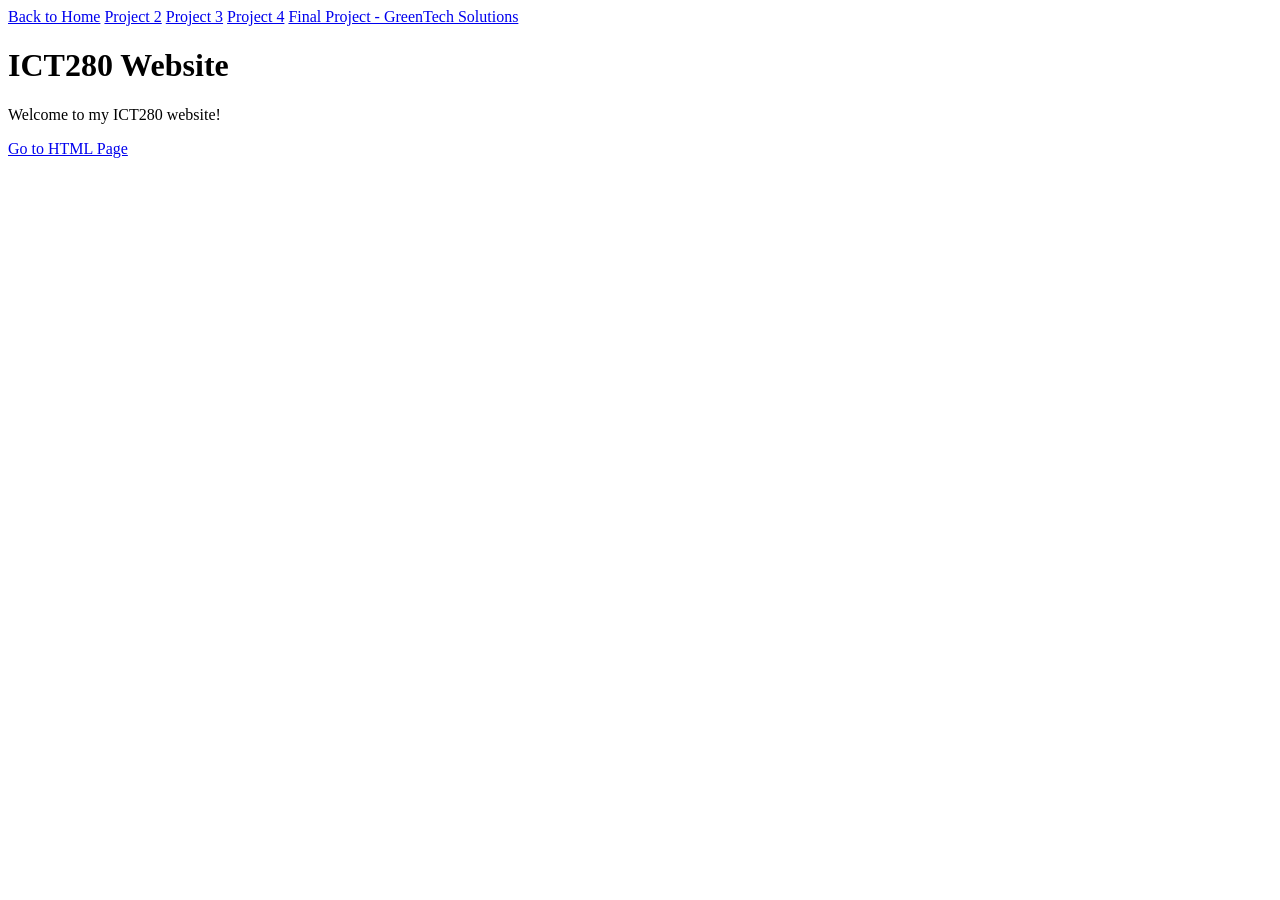
<file: index.html>
<!DOCTYPE html>
<html>
<head>
<title>ICT280 Home</title>
</head>
<body>

<a href="index.html">Back to Home</a>
<a href="html/project2.html">Project 2</a>
<a href="html/project3.html">Project 3</a>
<a href="project4/project4.html">Project 4</a>
<a href="final/index.html">Final Project - GreenTech Solutions</a>

<h1>ICT280 Website</h1>


<p>Welcome to my ICT280 website!</p>

<a href="html/project2.html">Go to HTML Page</a>

</body>
</html>
</file>
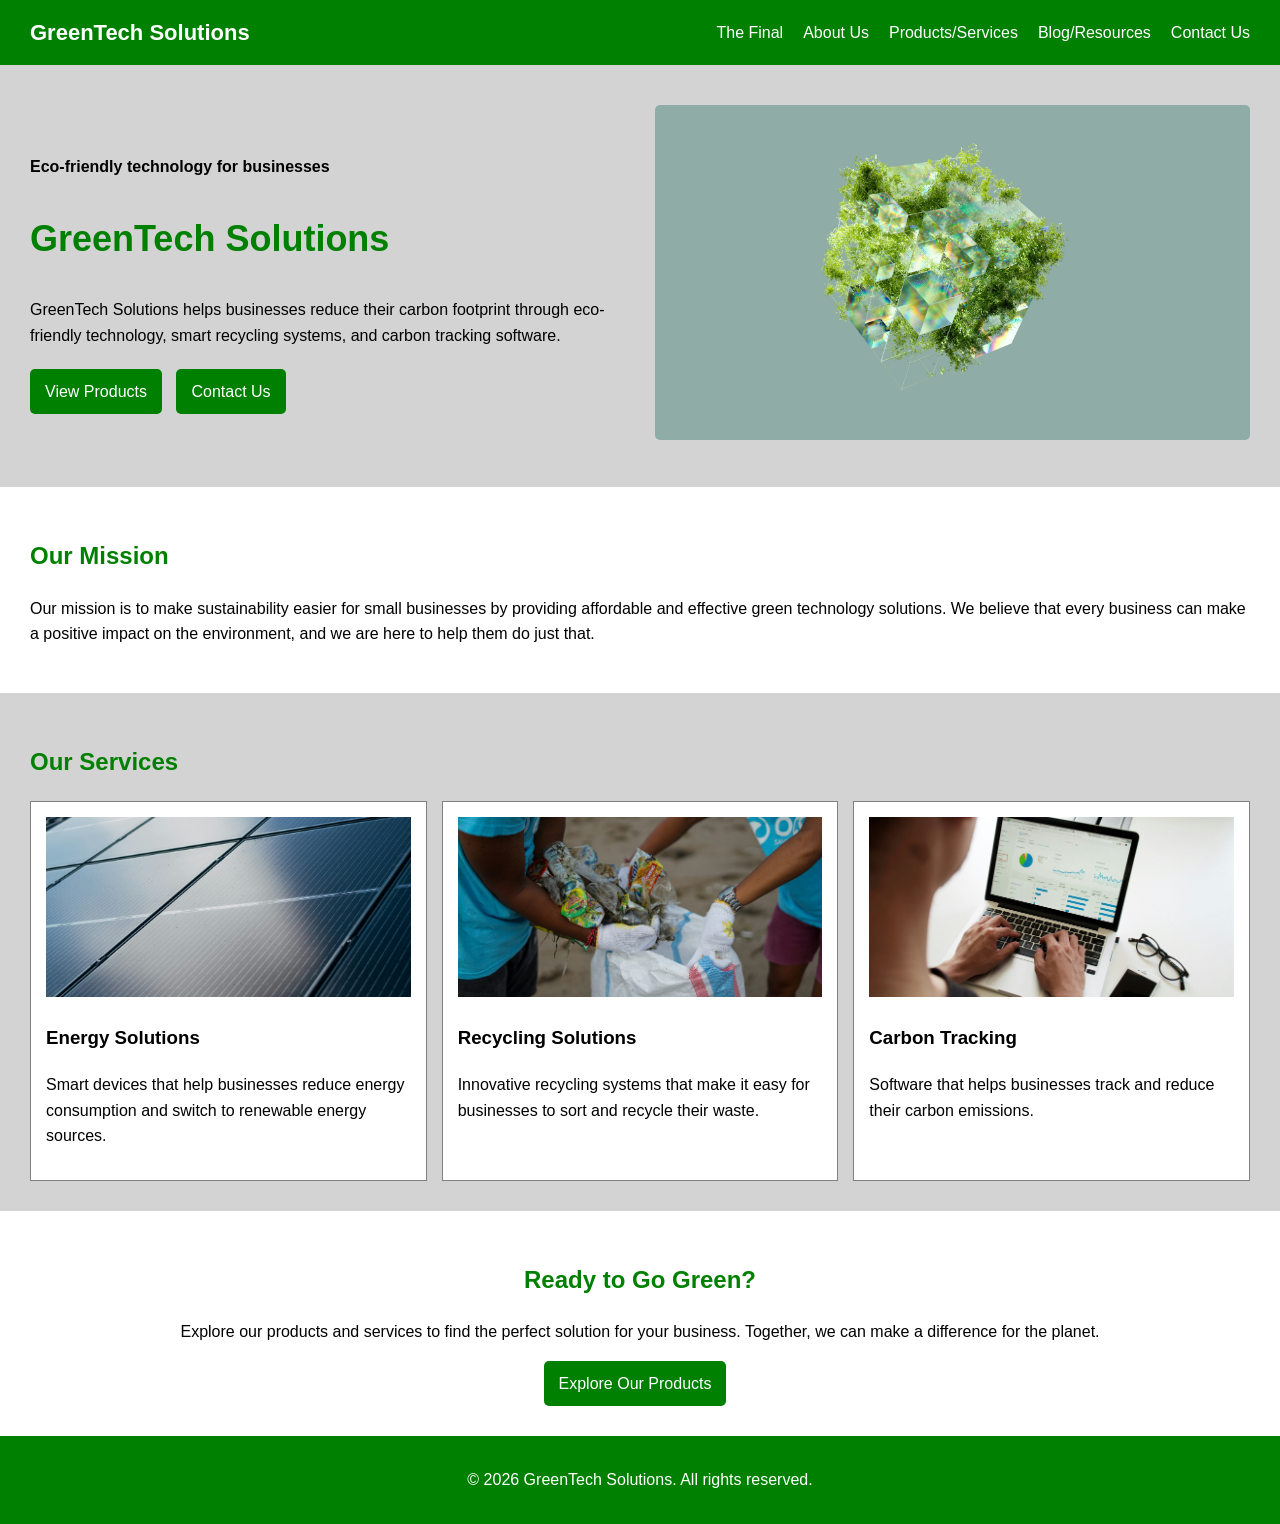
<file: final/index.html>
<!DOCTYPE html>
<html lang="en">
<head>
    <meta charset="UTF-8">
    <meta name="viewport" content="width=device-width, initial-scale=1.0">
    <title>GreenTech Solutions</title>
    <link rel="stylesheet" href="css/styles.css">
</head>

<body>
  <header>
    <nav class="navigation">
      <a href="index.html" class="site-title">GreenTech Solutions</a>
      <ul class="nav-links">

        <li><a href="index.html">The Final</a></li>
        <li><a href="about.html">About Us</a></li>
        <li><a href="products.html">Products/Services</a></li>
        <li><a href="blog.html">Blog/Resources</a></li>
        <li><a href="contact.html">Contact Us</a></li>
      </ul>
    </nav>
  </header>

<main>
    <section class="top-section">
        <div class="top-text">
            <p class="tagline">Eco-friendly technology for businesses</p>
            <h1>GreenTech Solutions</h1>
            <p>
            GreenTech Solutions helps businesses reduce their carbon footprint
            through eco-friendly technology, smart recycling systems, and carbon
            tracking software.
            </p>
            <div class="button-row">
                <a href="products.html" class="btn">View Products</a>
                <a href="contact.html" class="btn">Contact Us</a>
            </div>
        </div>

        <div class="top-image">
            <img src="images/green-tech.jpg" alt="Green technology and plants representing sustainability" class="main-img">
        </div>
    </section>

    <section class="mission-section">
        <h2>Our Mission</h2>
        <p>
            Our mission is to make sustainability easier for small businesses by providing affordable and effective green technology solutions. We believe that every business can make a positive impact on the environment, and we are here to help them do just that.
        </p>
    </section>

    <section class="services-section">
        <h2>Our Services</h2>

        <div class="cards">
            <article class="box">
                <img src="images/solar-panels.jpg" alt="Solar panels representing our solar energy solutions" class="card-img">
                <h3>Energy Solutions</h3>
                <p>
                    Smart devices that help businesses reduce energy consumption and switch to renewable energy sources.
                </p>
            </article>

            <article class="box">
                <img src="images/recycling.jpg" alt="Recycling bins representing our recycling solutions" class="card-img">
                <h3>Recycling Solutions</h3>
                <p>
                    Innovative recycling systems that make it easy for businesses to sort and recycle their waste.
                </p>
            </article>

            <article class="box">
                <img src="images/carbon-tracking.jpg" alt="Carbon tracking software representing our carbon tracking solutions" class="card-img">
                <h3>Carbon Tracking</h3>
                <p>
                    Software that helps businesses track and reduce their carbon emissions.
                </p>
            </article>
        </div>
    </section>

    <section class="bottom-section">
        <h2>Ready to Go Green?</h2>
        <p>
            Explore our products and services to find the perfect solution for your business. Together, we can make a difference for the planet.
        </p>
        <a href="products.html" class="btn">Explore Our Products</a>
    </section>
</main>

<footer>
    <p>&copy; 2026 GreenTech Solutions. All rights reserved.</p>
</footer>

<script src="js/script.js"></script>
</body>
</html>
</file>
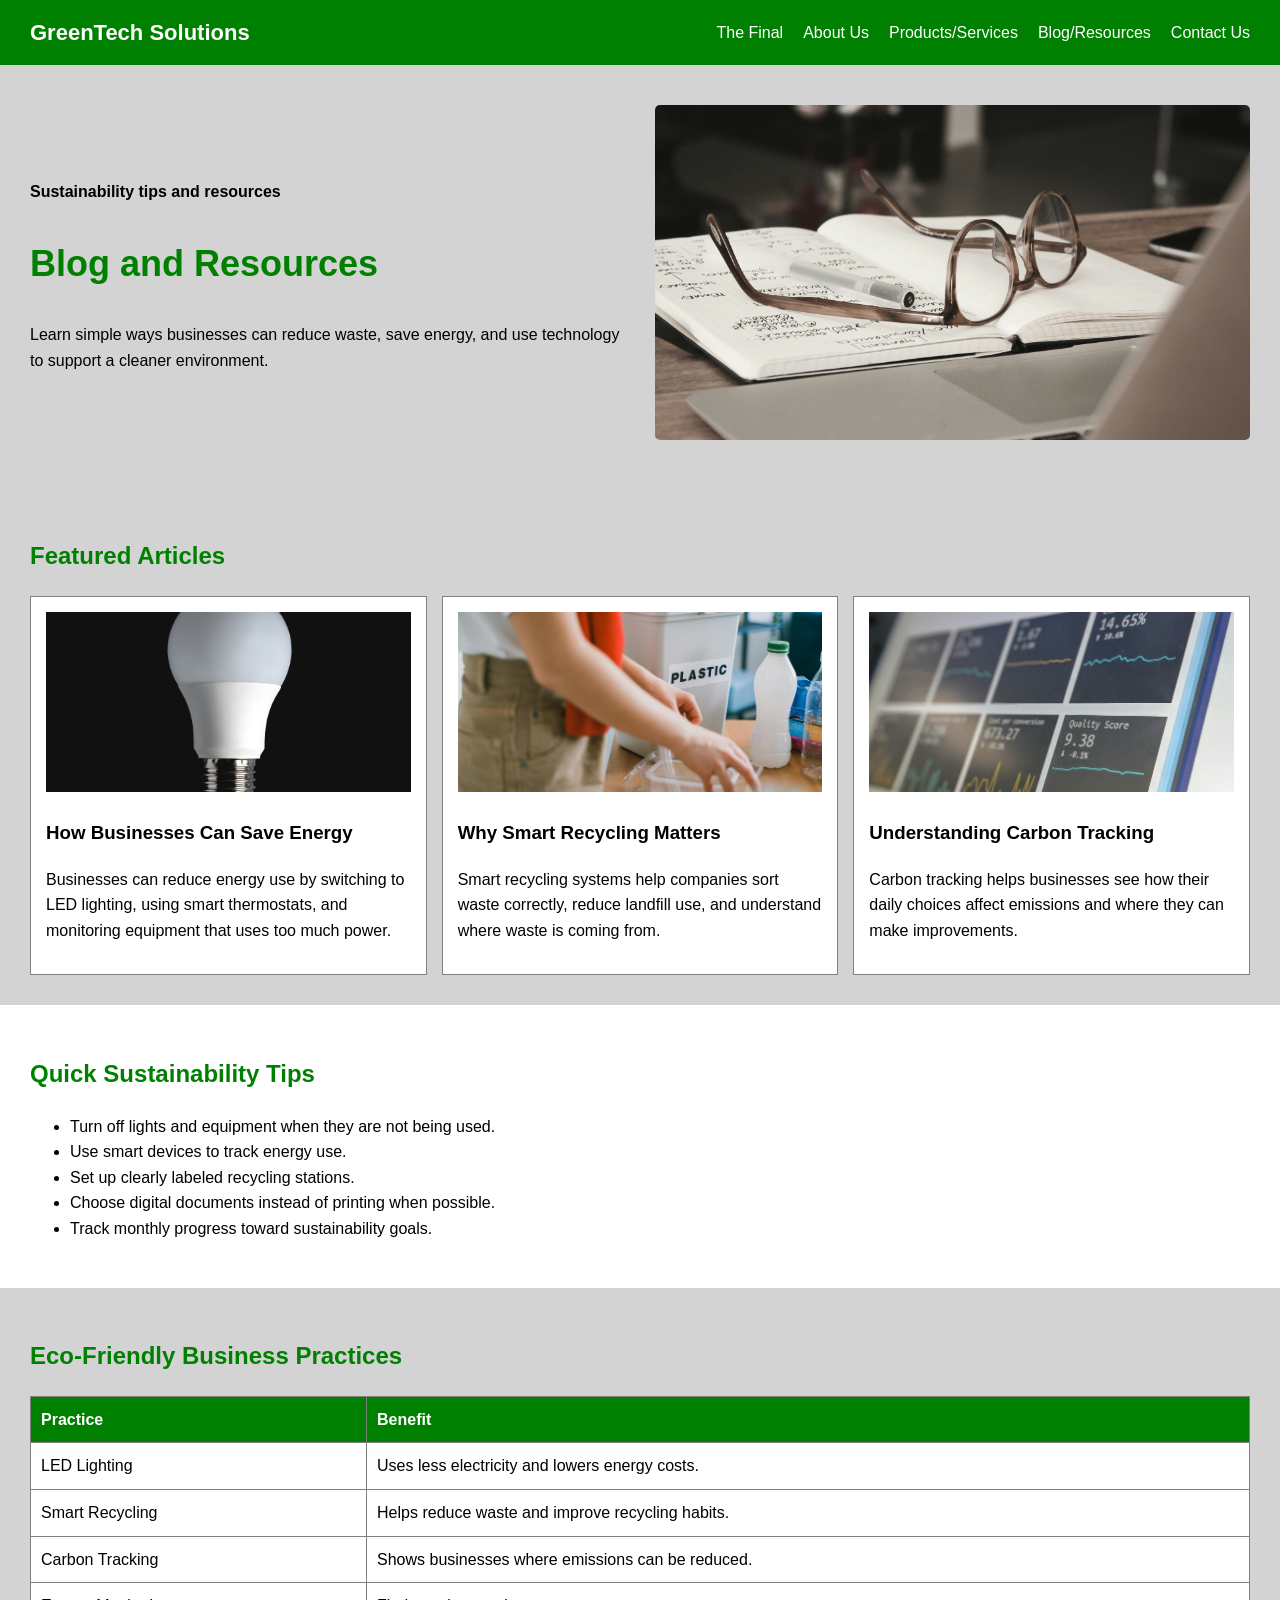
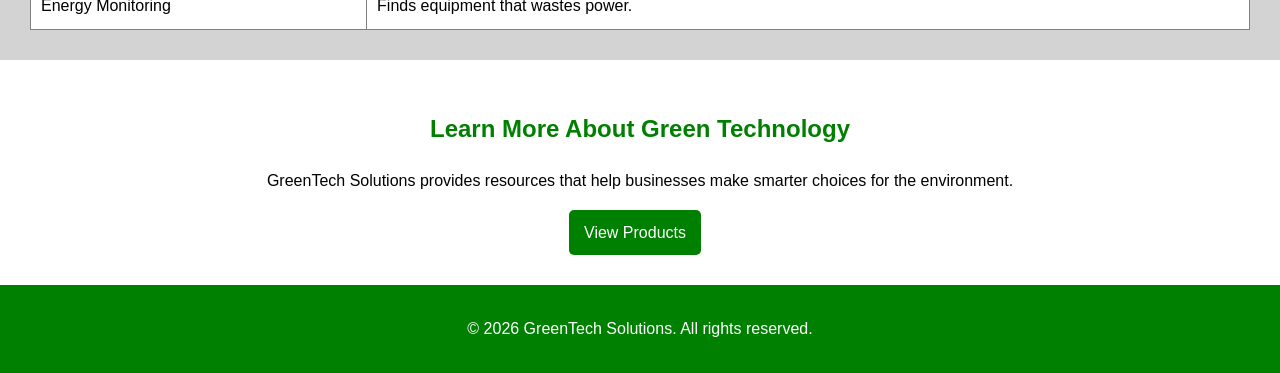
<file: final/blog.html>
<!DOCTYPE html>
<html lang="en">
<head>
  <meta charset="UTF-8">
  <meta name="viewport" content="width=device-width, initial-scale=1.0">
  <title>Blog and Resources - GreenTech Solutions</title>
  <link rel="stylesheet" href="css/styles.css">
</head>

<body>
  <header>
    <nav class="navigation">
      <a href="index.html" class="site-title">GreenTech Solutions</a>
      <ul class="nav-links">
        <li><a href="index.html">The Final</a></li>
        <li><a href="about.html">About Us</a></li>
        <li><a href="products.html">Products/Services</a></li>
        <li><a href="blog.html">Blog/Resources</a></li>
        <li><a href="contact.html">Contact Us</a></li>
      </ul>
    </nav>
  </header>

  <main>
    <section class="top-section">
      <div class="top-text">
        <p class="tagline">Sustainability tips and resources</p>
        <h1>Blog and Resources</h1>
        <p>
          Learn simple ways businesses can reduce waste, save energy, and use
          technology to support a cleaner environment.
        </p>
      </div>

      <div class="top-image">
        <img src="images/resources.jpg" alt="Laptop and notebook used for sustainability research" class="main-img">
      </div>
    </section>

    <section class="services-section">
      <h2>Featured Articles</h2>

      <div class="cards">
        <article class="box">
          <img src="images/energy-saving.jpg" alt="Energy efficient light bulb representing energy savings" class="card-img">
          <h3>How Businesses Can Save Energy</h3>
          <p>
            Businesses can reduce energy use by switching to LED lighting, using
            smart thermostats, and monitoring equipment that uses too much power.
          </p>
        </article>

        <article class="box">
          <img src="images/recycling-office.jpg" alt="Office recycling bins for paper and plastic" class="card-img">
          <h3>Why Smart Recycling Matters</h3>
          <p>
            Smart recycling systems help companies sort waste correctly, reduce
            landfill use, and understand where waste is coming from.
          </p>
        </article>

        <article class="box">
          <img src="images/carbon-report.jpg" alt="Carbon emissions report shown on a computer screen" class="card-img">
          <h3>Understanding Carbon Tracking</h3>
          <p>
            Carbon tracking helps businesses see how their daily choices affect
            emissions and where they can make improvements.
          </p>
        </article>
      </div>
    </section>

    <section class="mission-section">
      <h2>Quick Sustainability Tips</h2>

      <ul>
        <li>Turn off lights and equipment when they are not being used.</li>
        <li>Use smart devices to track energy use.</li>
        <li>Set up clearly labeled recycling stations.</li>
        <li>Choose digital documents instead of printing when possible.</li>
        <li>Track monthly progress toward sustainability goals.</li>
      </ul>
    </section>

    <section class="services-section">
      <h2>Eco-Friendly Business Practices</h2>

      <table>
        <tr>
          <th>Practice</th>
          <th>Benefit</th>
        </tr>
        <tr>
          <td>LED Lighting</td>
          <td>Uses less electricity and lowers energy costs.</td>
        </tr>
        <tr>
          <td>Smart Recycling</td>
          <td>Helps reduce waste and improve recycling habits.</td>
        </tr>
        <tr>
          <td>Carbon Tracking</td>
          <td>Shows businesses where emissions can be reduced.</td>
        </tr>
        <tr>
          <td>Energy Monitoring</td>
          <td>Finds equipment that wastes power.</td>
        </tr>
      </table>
    </section>

    <section class="bottom-section">
      <h2>Learn More About Green Technology</h2>
      <p>
        GreenTech Solutions provides resources that help businesses make smarter
        choices for the environment.
      </p>
      <a href="products.html" class="btn">View Products</a>
    </section>
  </main>

  <footer>
    <p>&copy; 2026 GreenTech Solutions. All rights reserved.</p>
  </footer>

  <script src="js/script.js"></script>
</body>
</html>
</file>
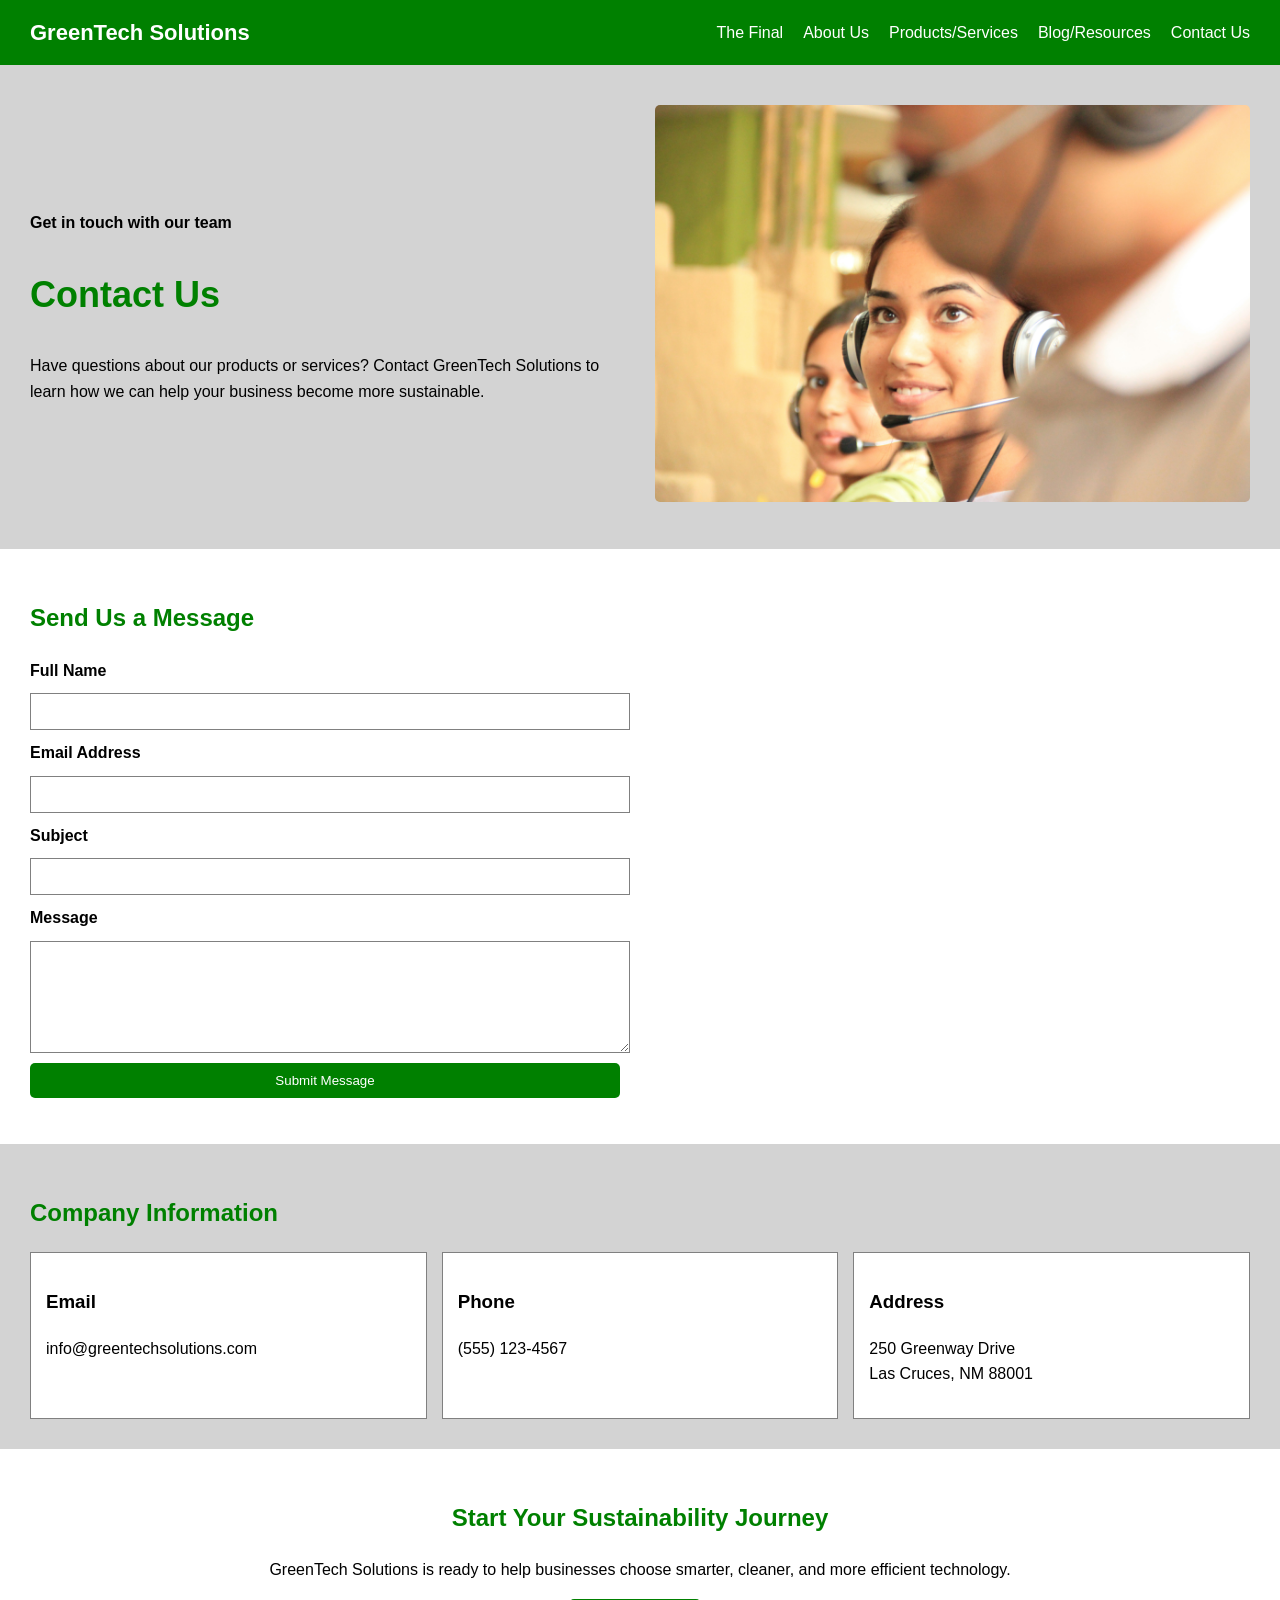
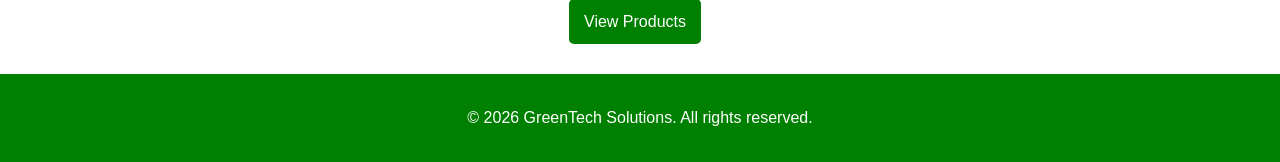
<file: final/contact.html>
<!DOCTYPE html>
<html lang="en">
<head>
  <meta charset="UTF-8">
  <meta name="viewport" content="width=device-width, initial-scale=1.0">
  <title>Contact Us - GreenTech Solutions</title>
  <link rel="stylesheet" href="css/styles.css">
</head>

<body>
  <header>
    <nav class="navigation">
      <a href="index.html" class="site-title">GreenTech Solutions</a>
      <ul class="nav-links">
        <li><a href="index.html">The Final</a></li>
        <li><a href="about.html">About Us</a></li>
        <li><a href="products.html">Products/Services</a></li>
        <li><a href="blog.html">Blog/Resources</a></li>
        <li><a href="contact.html">Contact Us</a></li>
      </ul>
    </nav>
  </header>

  <main>
    <section class="top-section">
      <div class="top-text">
        <p class="tagline">Get in touch with our team</p>
        <h1>Contact Us</h1>
        <p>
          Have questions about our products or services? Contact GreenTech
          Solutions to learn how we can help your business become more sustainable.
        </p>
      </div>

      <div class="top-image">
        <img src="images/contact.jpg" alt="Person contacting a green technology company online" class="main-img">
      </div>
    </section>

    <section class="mission-section">
      <h2>Send Us a Message</h2>

      <form id="contactForm">
        <label for="name">Full Name</label>
        <input type="text" id="name" name="name" required>

        <label for="email">Email Address</label>
        <input type="email" id="email" name="email" required>

        <label for="subject">Subject</label>
        <input type="text" id="subject" name="subject" required>

        <label for="message">Message</label>
        <textarea id="message" name="message" rows="6" required></textarea>

        <button type="submit" class="btn">Submit Message</button>
      </form>

      <p id="formMessage"></p>
    </section>

    <section class="services-section">
      <h2>Company Information</h2>

      <div class="cards">
        <article class="box">
          <h3>Email</h3>
          <p>info@greentechsolutions.com</p>
        </article>

        <article class="box">
          <h3>Phone</h3>
          <p>(555) 123-4567</p>
        </article>

        <article class="box">
          <h3>Address</h3>
          <p>250 Greenway Drive<br>Las Cruces, NM 88001</p>
        </article>
      </div>
    </section>

    <section class="bottom-section">
      <h2>Start Your Sustainability Journey</h2>
      <p>
        GreenTech Solutions is ready to help businesses choose smarter,
        cleaner, and more efficient technology.
      </p>
      <a href="products.html" class="btn">View Products</a>
    </section>
  </main>

  <footer>
    <p>&copy; 2026 GreenTech Solutions. All rights reserved.</p>
  </footer>

  <script src="js/script.js"></script>
</body>
</html>
</file>
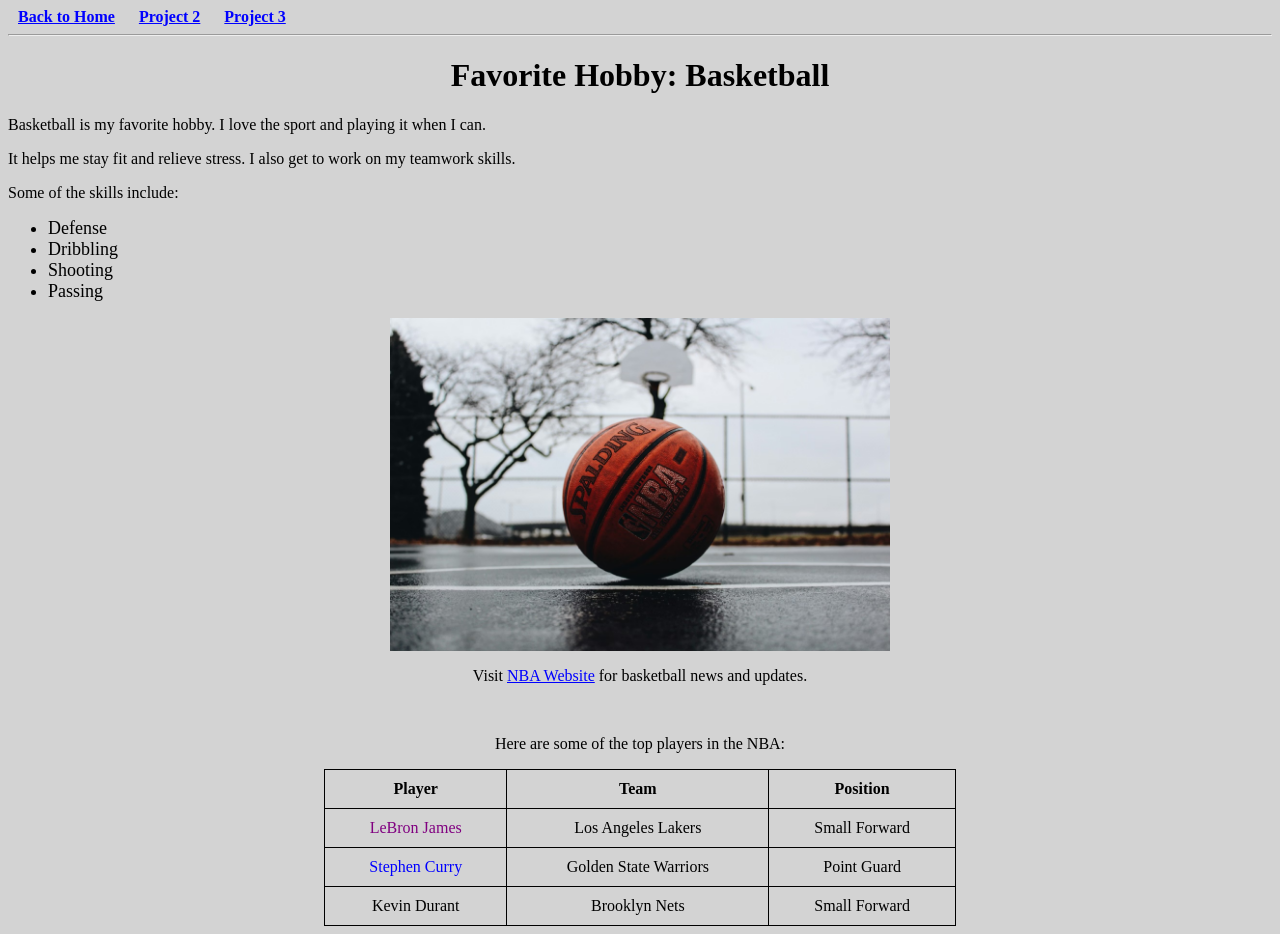
<file: html/project3.html>
<!DOCTYPE html>
<html lang="en">
<head>
    <link rel="stylesheet" href="../css/styles.css">
    <title>My Web Page</title>
</head>
<body>

<nav>
<a href="../index.html">Back to Home</a>
<a href="project2.html">Project 2</a>
<a href="project3.html">Project 3</a>
</nav>
<hr>

<main>
 <h1>Favorite Hobby: Basketball</h1>

 <p>Basketball is my favorite hobby. I love the sport and playing it when I can.</p>
 <p>It helps me stay fit and relieve stress. I also get to work on my teamwork skills.</p>

 <p>Some of the skills include:</p>

 <ul>
     <li>Defense</li>
     <li>Dribbling</li>
     <li>Shooting</li>
     <li>Passing</li>
 </ul>
 
 <img src="../images/basketball.jpg" alt="Basketball Image" class="main-img">

<p class="center">
    Visit <a href="https://www.nba.com/" class="nba-link">NBA Website</a> for basketball news and updates.
</p>

<br>

<p class="center">Here are some of the top players in the NBA:</p>
<table>
    <tr>
        <th>Player</th>
        <th>Team</th>
        <th>Position</th>
    </tr>
    <tr>
        <td class="lebron">LeBron James</td>
        <td>Los Angeles Lakers</td>
        <td>Small Forward</td>
    </tr>
    <tr>
        <td class="curry">Stephen Curry</td>
        <td>Golden State Warriors</td>
        <td>Point Guard</td>
    </tr>
    <tr>
        <td class="durant">Kevin Durant</td>
        <td>Brooklyn Nets</td>
        <td>Small Forward</td>
    </tr>
</table>
</main>

</body>
</html>
</file>
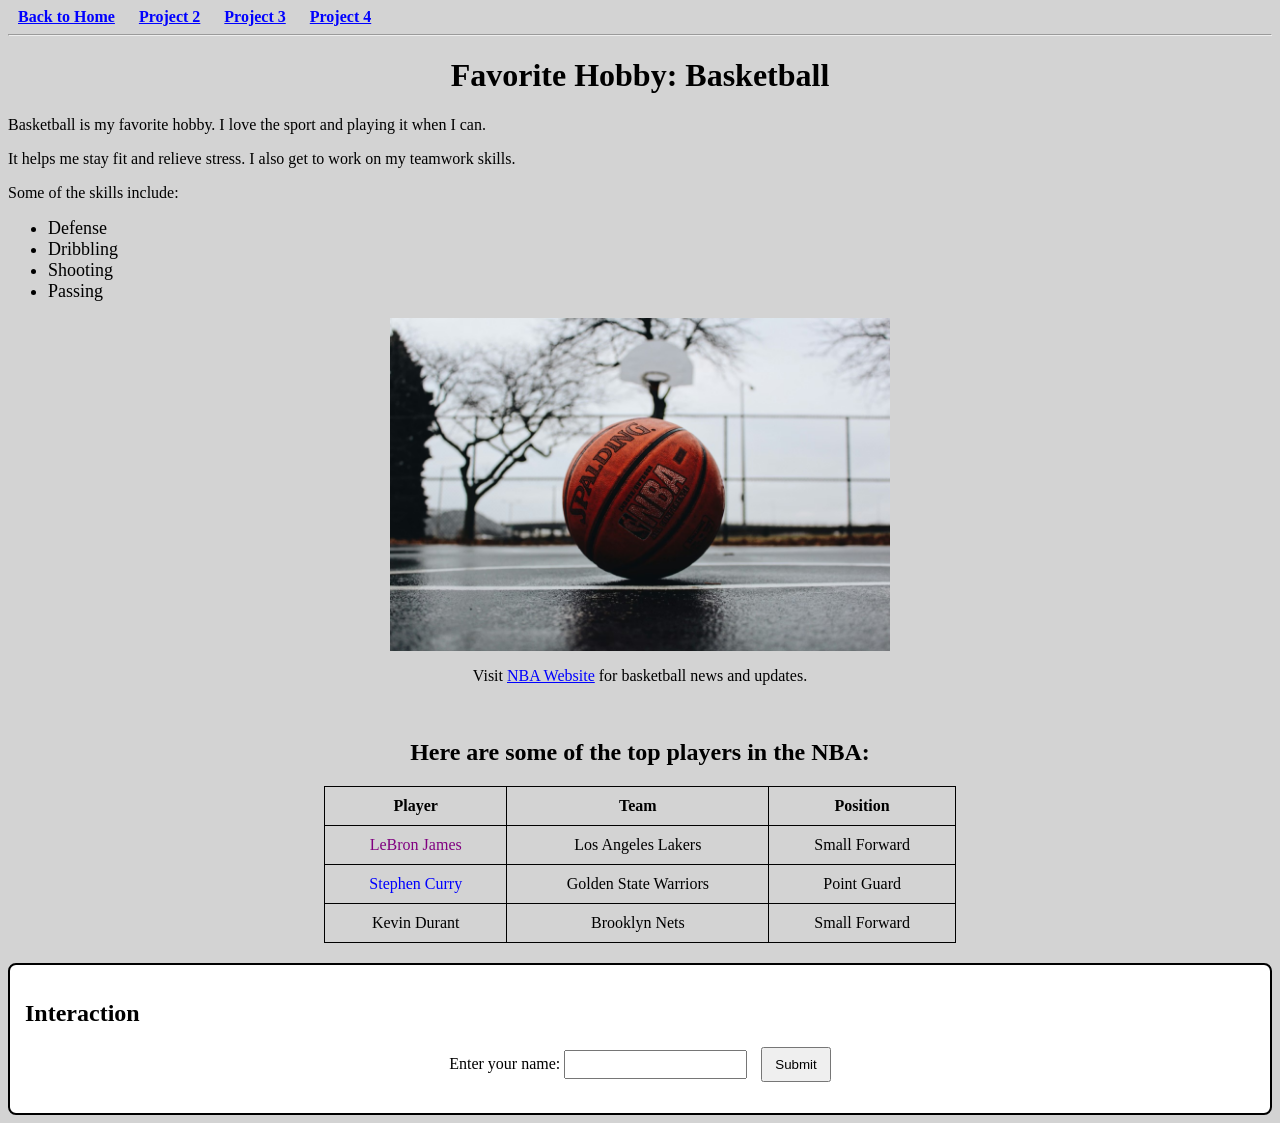
<file: project4/project4.html>
<!DOCTYPE html>
<html lang="en">
<head>
    <link rel="stylesheet" href="../css/styles.css">
    <title>My Web Page</title>
</head>
<body>

<nav>
<a href="../index.html">Back to Home</a>
<a href="../html/project2.html">Project 2</a>
<a href="../html/project3.html">Project 3</a>
<a href="../project4/project4.html">Project 4</a>
</nav>
<hr>

<main>
 <h1>Favorite Hobby: Basketball</h1>

 <p>Basketball is my favorite hobby. I love the sport and playing it when I can.</p>
 <p>It helps me stay fit and relieve stress. I also get to work on my teamwork skills.</p>

 <p>Some of the skills include:</p>

 <ul>
     <li>Defense</li>
     <li>Dribbling</li>
     <li>Shooting</li>
     <li>Passing</li>
 </ul>
 
 <img src="../images/basketball.jpg" alt="Basketball Image" class="main-img">

<p class="center">
    Visit <a href="https://www.nba.com/" class="nba-link">NBA Website</a> for basketball news and updates.
</p>

<br>

<h2 class="center">Here are some of the top players in the NBA:</h2>
<table>
    <tr>
        <th>Player</th>
        <th>Team</th>
        <th>Position</th>
    </tr>
    <tr>
        <td class="lebron">LeBron James</td>
        <td>Los Angeles Lakers</td>
        <td>Small Forward</td>
    </tr>
    <tr>
        <td class="curry">Stephen Curry</td>
        <td>Golden State Warriors</td>
        <td>Point Guard</td>
    </tr>
    <tr>
        <td class="durant">Kevin Durant</td>
        <td>Brooklyn Nets</td>
        <td>Small Forward</td>
    </tr>
</table>

<section id="greeting-section">
    <h2>Interaction</h2>

    <form id="nameForm">
        <label for="username">Enter your name:</label>
        <input type="text" id="username" name="username" required>
        <button type="submit">Submit</button>
    </form>

    <p id="message"></p>
</section>

<script src="script.js"></script>


</main>


</body>
</html>
</file>
<file: final/css/styles.css>
* {
  box-sizing: border-box;
}

body {
  margin: 0;
  font-family: Arial, sans-serif;
  line-height: 1.6;
  background-color: white;
  color: black;
}

/* Navigation */
.navigation {
  background-color: green;
  padding: 15px 30px;
  display: flex;
  justify-content: space-between;
  align-items: center;
}

.site-title {
  color: white;
  text-decoration: none;
  font-size: 22px;
  font-weight: bold;
}

.nav-links {
  list-style: none;
  display: flex;
  gap: 20px;
  margin: 0;
  padding: 0;
}

.nav-links a {
  color: white;
  text-decoration: none;
}

.nav-links a:hover {
  text-decoration: underline;
}

/* Main sections */
.top-section {
  display: flex;
  align-items: center;
  gap: 30px;
  padding: 40px 30px;
  background-color: lightgray;
}

.top-text {
  flex: 1;
}

.top-text h1 {
  font-size: 36px;
  color: green;
}

.tagline {
  font-weight: bold;
  color: black;
}

.top-image {
  flex: 1;
}

.main-img {
  width: 100%;
  height: auto;
  border-radius: 5px;
}

.mission-section,
.services-section,
.bottom-section {
  padding: 30px;
}

.services-section {
  background-color: lightgray;
}

.bottom-section {
  text-align: center;
}

h2 {
  color: green;
}

/* Buttons */
.button-row {
  margin-top: 20px;
}

.btn {
  display: inline-block;
  background-color: green;
  color: white;
  padding: 10px 15px;
  margin-right: 10px;
  text-decoration: none;
  border: none;
  border-radius: 5px;
  cursor: pointer;
}

.btn:hover {
  background-color: darkgreen;
}

/* Cards */
.cards {
  display: grid;
  grid-template-columns: repeat(3, 1fr);
  gap: 15px;
}

.box {
  background-color: white;
  border: 1px solid gray;
  padding: 15px;
}

.card-img {
  width: 100%;
  height: 180px;
  object-fit: cover;
}

/* Timeline */
.timeline {
  background-color: white;
  border: 1px solid gray;
  padding: 20px 30px;
}

.timeline li {
  margin-bottom: 10px;
}

/* Table */
table {
  width: 100%;
  border-collapse: collapse;
  background-color: white;
}

th,
td {
  border: 1px solid gray;
  padding: 10px;
  text-align: left;
}

th {
  background-color: green;
  color: white;
}

/* Forms */
form {
  max-width: 600px;
  display: flex;
  flex-direction: column;
  gap: 10px;
}

label {
  font-weight: bold;
}

input,
textarea {
  padding: 10px;
  border: 1px solid gray;
  font-family: Arial, sans-serif;
}

#searchInput {
  width: 100%;
  max-width: 500px;
  padding: 10px;
}

#formMessage {
  font-weight: bold;
  color: green;
}

/* Footer */
footer {
  background-color: green;
  color: white;
  text-align: center;
  padding: 15px;
}

/* Mobile */
@media (max-width: 768px) {
  .navigation {
    flex-direction: column;
    align-items: flex-start;
  }

  .nav-links {
    flex-direction: column;
    gap: 10px;
    margin-top: 10px;
  }

  .top-section {
    flex-direction: column;
    padding: 25px 15px;
  }

  .top-text h1 {
    font-size: 28px;
  }

  .cards {
    grid-template-columns: 1fr;
  }

  .mission-section,
  .services-section,
  .bottom-section {
    padding: 20px 15px;
  }

  .btn {
    margin-bottom: 10px;
  }
}
</file>
<file: css/styles.css>
body {
    background-color: lightgray;
}

a {
    text-decoration: underline;
    color: blue;
}

nav a {
    margin: 0 10px;
    font-weight: bold;
}

a:hover {
    color: red;
    text-decoration: underline;
}

h1 {
    text-align: center;
}

.center {
    text-align: center;
}

li {
    font-size: 18px;
}

.main-img {
    display: block;
    margin: auto;
    width: 500px;
    height: auto;
}


table {
    width: 50%;
    margin: auto;
    text-align: center;
    border-collapse: collapse;
}

th, td {
    border: 1px solid black;
    padding: 10px;
}

.lebron {
    color: purple;
}

.curry {
    color: blue;
}

.durant {
    color: black;
}

#greeting-section {
    margin-top: 20px;
    padding: 15px;
    border: 2px solid black;
    border-radius: 8px;
    background-color: white;
}

form {
    text-align: center;
    margin-top: 10px;
}

input {
    padding: 5px;
    margin-right: 10px;
}

button {
    padding: 8px 12px;
    cursor: pointer;
}

#message {
    margin-top: 10px;
    font-weight: bold;
    color: green;
}

@media screen and (max-width: 768px) {
    nav a {
        display: block !important;
        margin: 10px 0 !important;
    }

    .main-img {
        width: 100% !important;
        max-width: 90% !important;
        height: auto !important;
    }

    body {
        font-size: 14px;
    }
}
</file>
